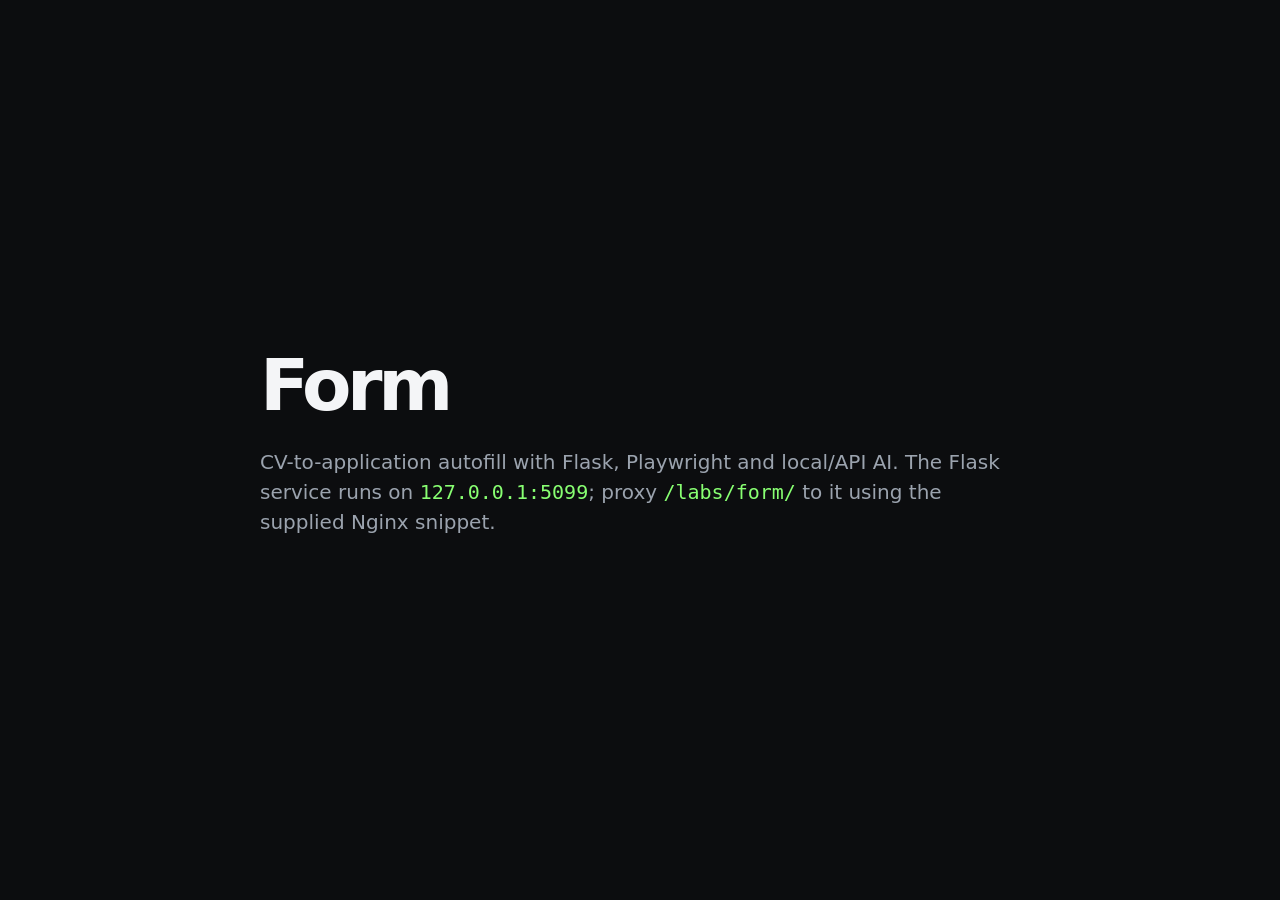
<file: index.html>
<!doctype html><meta charset="utf-8"><meta name="viewport" content="width=device-width,initial-scale=1">
<title>Form</title><style>body{margin:0;background:#0c0d0f;color:#f4f5f7;font-family:system-ui;display:grid;place-items:center;min-height:100vh}main{max-width:760px;padding:40px}h1{font-size:72px;letter-spacing:-.06em;margin:0}p{color:#9ba3ae;font-size:20px;line-height:1.5}code{color:#88ff72}</style>
<main><h1>Form</h1><p>CV-to-application autofill with Flask, Playwright and local/API AI. The Flask service runs on <code>127.0.0.1:5099</code>; proxy <code>/labs/form/</code> to it using the supplied Nginx snippet.</p></main>
</file>
